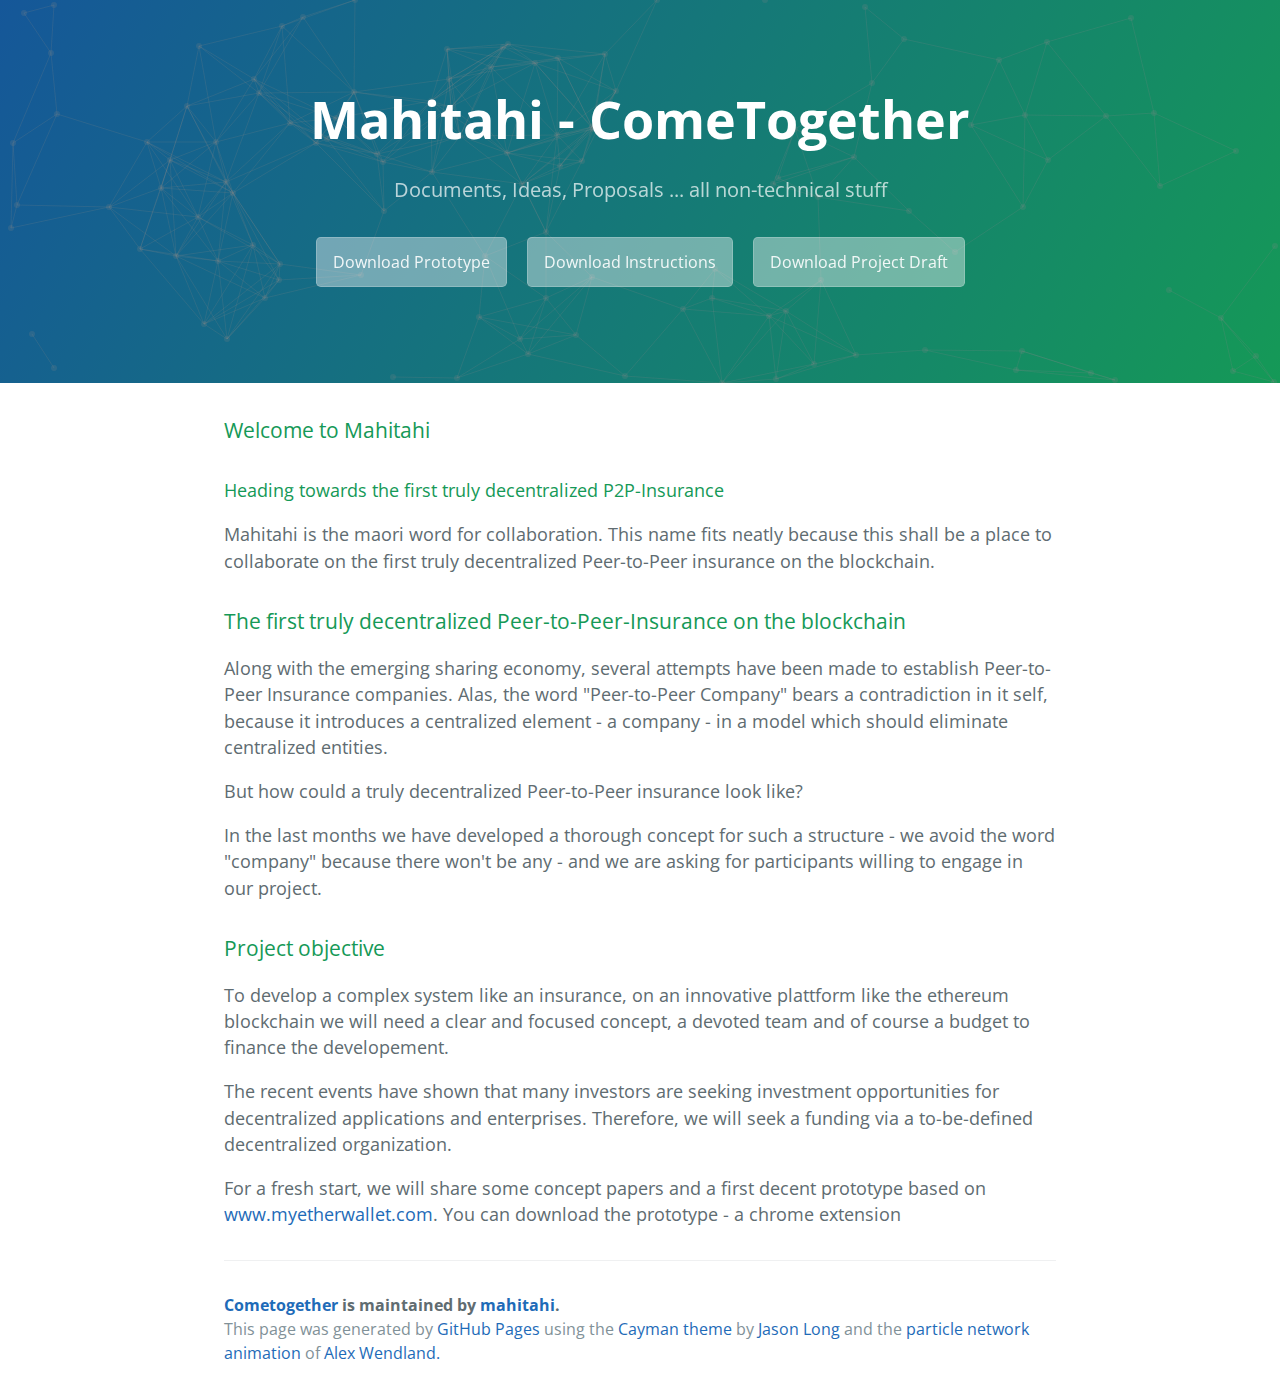
<file: index.html>
<!DOCTYPE html>
<html lang="en-us">
  <head>
    <meta charset="UTF-8">
    <title>Cometogether by mahitahi</title>
    <meta name="viewport" content="width=device-width, initial-scale=1">
    <link rel="stylesheet" type="text/css" href="stylesheets/normalize.css" media="screen">
    <link href='https://fonts.googleapis.com/css?family=Open+Sans:400,700' rel='stylesheet' type='text/css'>
    <link rel="stylesheet" type="text/css" href="stylesheets/stylesheet.css" media="screen">
    <link rel="stylesheet" type="text/css" href="stylesheets/github-light.css" media="screen">
  </head>
  <body>
    <section class="page-header">
	  <canvas id="network-anim" width="100%" height="100%"></canvas>
      <h1 class="project-name">Mahitahi - ComeTogether</h1>
      <h2 class="project-tagline">Documents, Ideas, Proposals ... all non-technical stuff</h2>
      <a href="prototype.html" class="btn">Download Prototype</a>
      <a href="instructions.html" class="btn">Download Instructions</a>
      <a href="draft.html" class="btn">Download Project Draft</a>
    </section>

    <section class="main-content">
		<h3>Welcome to Mahitahi</h3>
		<h4>Heading towards the first truly decentralized P2P-Insurance</h4>

		<p>Mahitahi is the maori word for collaboration. This name fits neatly because this shall be a place to collaborate on the first truly decentralized Peer-to-Peer insurance on the blockchain.</p>
		
		<h3>The first truly decentralized Peer-to-Peer-Insurance on the blockchain</h3>
		<p>Along with the emerging sharing economy, several attempts have been made to establish Peer-to-Peer Insurance companies. Alas, the word "Peer-to-Peer Company" bears a contradiction in it self, because it introduces a centralized element - a company - in a model which should eliminate centralized entities. </p>
		<p>But how could a truly decentralized Peer-to-Peer insurance look like?</p>
		<p>In the last months we have developed a thorough concept for such a structure - we avoid the word "company" because there won't be any - and we are asking for participants willing to engage in our project.</p>
		<h3>Project objective</h3>
		<p>To develop a complex system like an insurance, on an innovative plattform like the ethereum blockchain we will need a clear and focused concept, a devoted team and of course a budget to finance the developement.</p>
		<p>The recent events have shown that many investors are seeking investment opportunities for decentralized applications and enterprises. Therefore, we will seek a funding via a to-be-defined decentralized organization.</p>
		<p>For a fresh start, we will share some concept papers and a first decent prototype based on <a href="www.myetherwallet.com">www.myetherwallet.com</a>. You can download the prototype - a chrome extension</p>
		
		<footer class="site-footer">
		<span class="site-footer-owner"><a href="https://github.com/mahitahi/cometogether">Cometogether</a> is maintained by <a href="https://github.com/mahitahi">mahitahi</a>.</span>

		<span class="site-footer-credits">This page was generated by <a href="https://pages.github.com">GitHub Pages</a> using the <a href="https://github.com/jasonlong/cayman-theme">Cayman theme</a> by <a href="https://twitter.com/jasonlong">Jason Long</a> and the <a href="https://blog.alexwendland.com/2015/particle-network-js-animations/">particle network animation</a> of <a href="https://blog.alexwendland.com">Alex Wendland.</a></span>
		</footer>
    </section>

  <script defer="defer" src="scripts/network-anim.js"></script>
  </body>
</html>
</file>
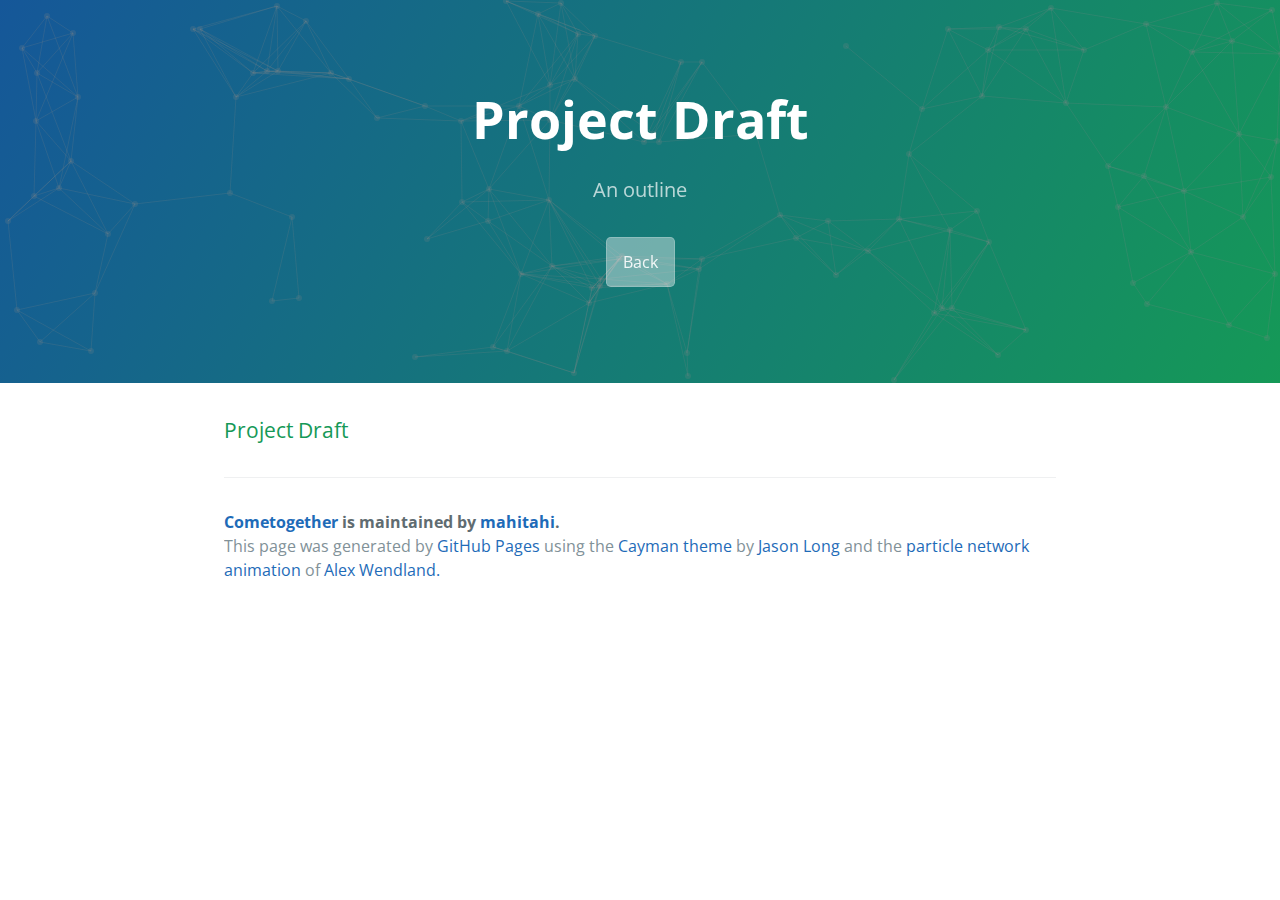
<file: draft.html>
<!DOCTYPE html>
<html lang="en-us">
  <head>
    <meta charset="UTF-8">
    <title>Cometogether by mahitahi</title>
    <meta name="viewport" content="width=device-width, initial-scale=1">
    <link rel="stylesheet" type="text/css" href="stylesheets/normalize.css" media="screen">
    <link href='https://fonts.googleapis.com/css?family=Open+Sans:400,700' rel='stylesheet' type='text/css'>
    <link rel="stylesheet" type="text/css" href="stylesheets/stylesheet.css" media="screen">
    <link rel="stylesheet" type="text/css" href="stylesheets/github-light.css" media="screen">
  </head>
  <body>
    <section class="page-header">
	  <canvas id="network-anim" width="100%" height="100%"></canvas>
      <h1 class="project-name">Project Draft</h1>
      <h2 class="project-tagline">An outline</h2>
      <a href="index.html" class="btn">Back</a>
    </section>

    <section class="main-content">
		<h3>Project Draft</h3>
		
		<footer class="site-footer">
		<span class="site-footer-owner"><a href="https://github.com/mahitahi/cometogether">Cometogether</a> is maintained by <a href="https://github.com/mahitahi">mahitahi</a>.</span>

		<span class="site-footer-credits">This page was generated by <a href="https://pages.github.com">GitHub Pages</a> using the <a href="https://github.com/jasonlong/cayman-theme">Cayman theme</a> by <a href="https://twitter.com/jasonlong">Jason Long</a> and the <a href="https://blog.alexwendland.com/2015/particle-network-js-animations/">particle network animation</a> of <a href="https://blog.alexwendland.com">Alex Wendland.</a></span>
		</footer>
    </section>

  <script defer="defer" src="scripts/network-anim.js"></script>
  </body>
</html>
</file>
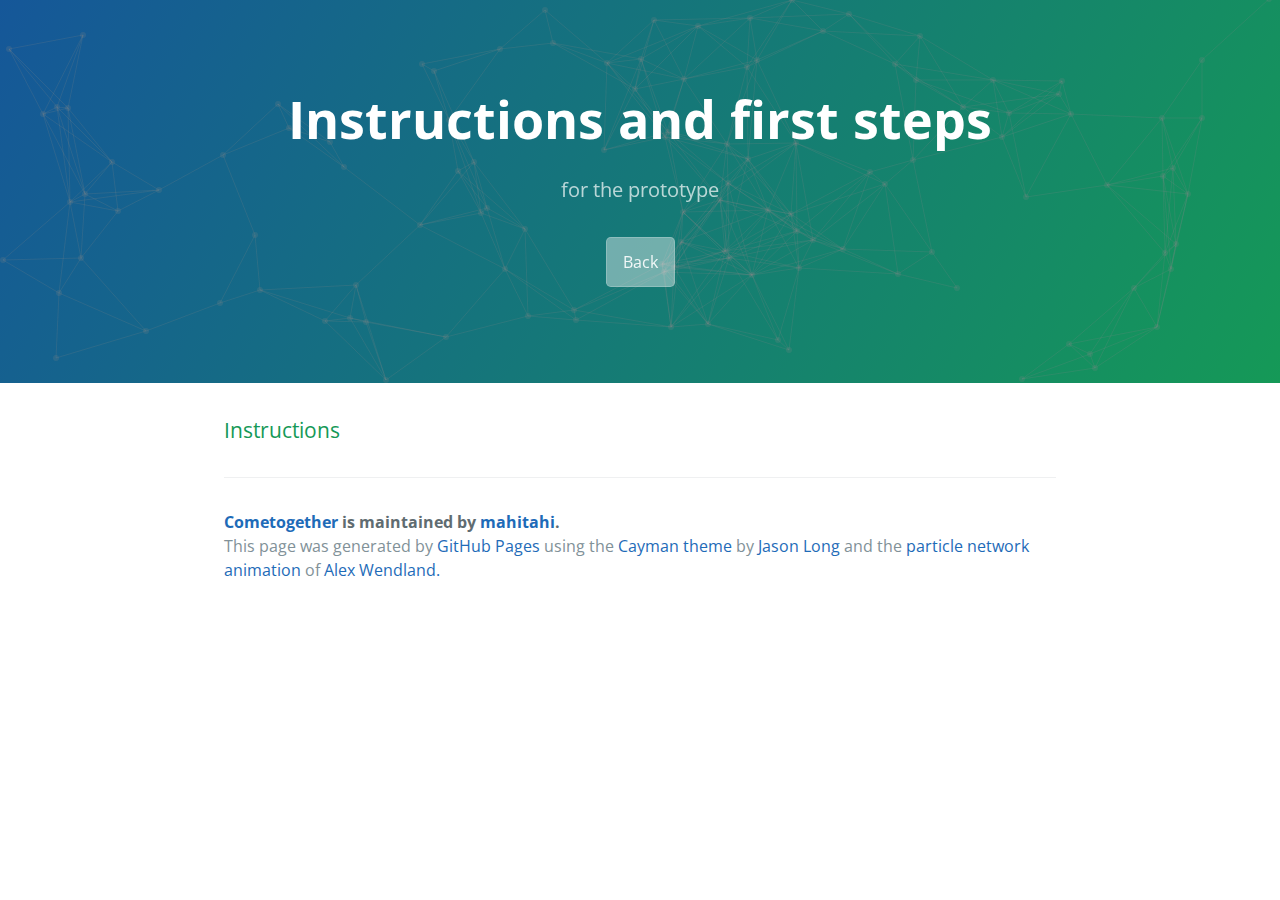
<file: instructions.html>
<!DOCTYPE html>
<html lang="en-us">
  <head>
    <meta charset="UTF-8">
    <title>Cometogether by mahitahi</title>
    <meta name="viewport" content="width=device-width, initial-scale=1">
    <link rel="stylesheet" type="text/css" href="stylesheets/normalize.css" media="screen">
    <link href='https://fonts.googleapis.com/css?family=Open+Sans:400,700' rel='stylesheet' type='text/css'>
    <link rel="stylesheet" type="text/css" href="stylesheets/stylesheet.css" media="screen">
    <link rel="stylesheet" type="text/css" href="stylesheets/github-light.css" media="screen">
  </head>
  <body>
    <section class="page-header">
	  <canvas id="network-anim" width="100%" height="100%"></canvas>
      <h1 class="project-name">Instructions and first steps</h1>
      <h2 class="project-tagline">for the prototype</h2>
      <a href="index.html" class="btn">Back</a>
    </section>

    <section class="main-content">
		<h3>Instructions</h3>
		
		<footer class="site-footer">
		<span class="site-footer-owner"><a href="https://github.com/mahitahi/cometogether">Cometogether</a> is maintained by <a href="https://github.com/mahitahi">mahitahi</a>.</span>

		<span class="site-footer-credits">This page was generated by <a href="https://pages.github.com">GitHub Pages</a> using the <a href="https://github.com/jasonlong/cayman-theme">Cayman theme</a> by <a href="https://twitter.com/jasonlong">Jason Long</a> and the <a href="https://blog.alexwendland.com/2015/particle-network-js-animations/">particle network animation</a> of <a href="https://blog.alexwendland.com">Alex Wendland.</a></span>
		</footer>
    </section>

  <script defer="defer" src="scripts/network-anim.js"></script>
  </body>
</html>
</file>
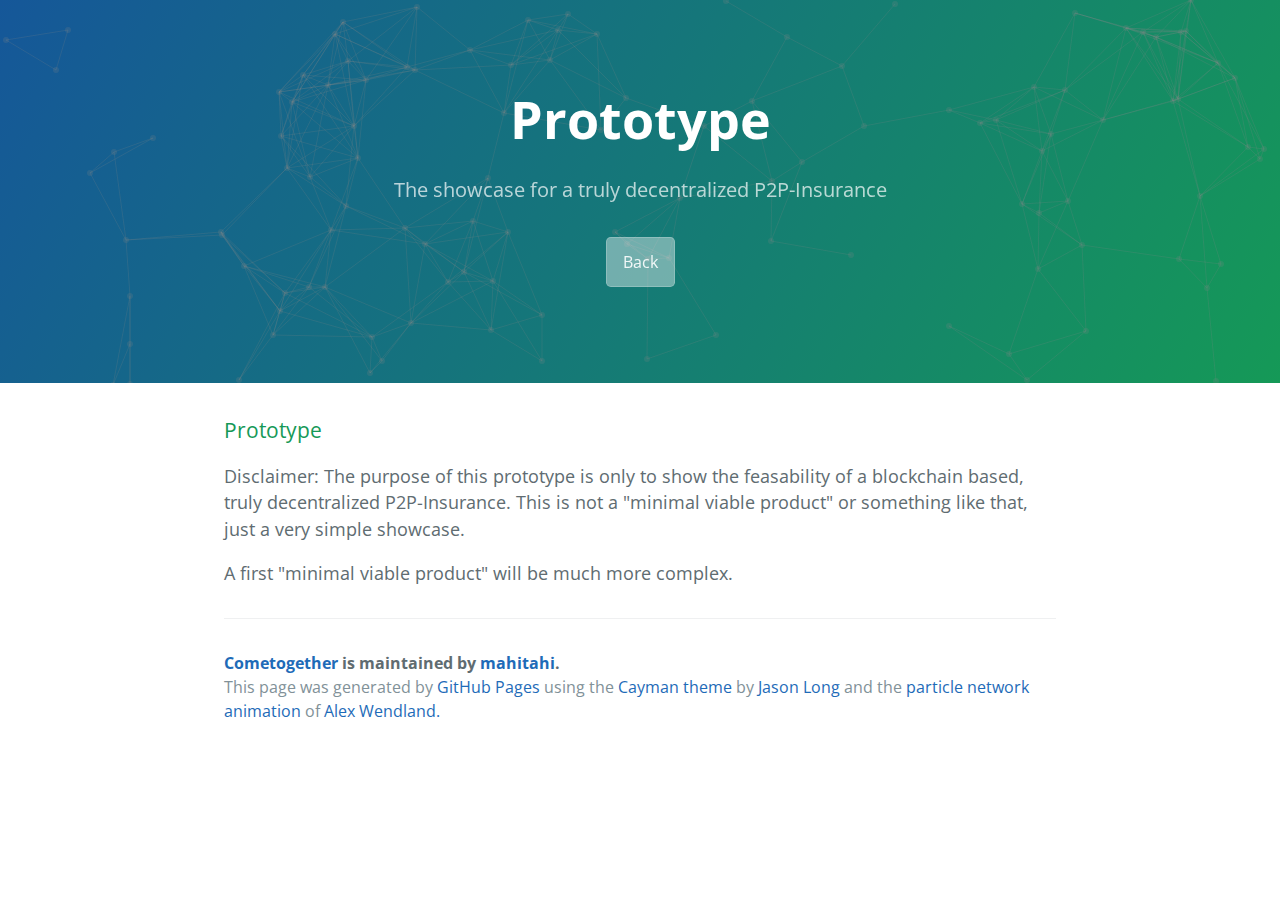
<file: prototype.html>
<!DOCTYPE html>
<html lang="en-us">
  <head>
    <meta charset="UTF-8">
    <title>Cometogether by mahitahi</title>
    <meta name="viewport" content="width=device-width, initial-scale=1">
    <link rel="stylesheet" type="text/css" href="stylesheets/normalize.css" media="screen">
    <link href='https://fonts.googleapis.com/css?family=Open+Sans:400,700' rel='stylesheet' type='text/css'>
    <link rel="stylesheet" type="text/css" href="stylesheets/stylesheet.css" media="screen">
    <link rel="stylesheet" type="text/css" href="stylesheets/github-light.css" media="screen">
  </head>
  <body>
    <section class="page-header">
	  <canvas id="network-anim" width="100%" height="100%"></canvas>
      <h1 class="project-name">Prototype</h1>
      <h2 class="project-tagline">The showcase for a truly decentralized P2P-Insurance</h2>
      <a href="index.html" class="btn">Back</a>
    </section>

    <section class="main-content">
		<h3>Prototype</h3>
		<p>Disclaimer: The purpose of this prototype is only to show the feasability of a blockchain based, truly decentralized P2P-Insurance. This is not a "minimal viable product" or something like that, just a very simple showcase.</p>
		<p>A first "minimal viable product" will be much more complex.</p>
		
		<footer class="site-footer">
		<span class="site-footer-owner"><a href="https://github.com/mahitahi/cometogether">Cometogether</a> is maintained by <a href="https://github.com/mahitahi">mahitahi</a>.</span>

		<span class="site-footer-credits">This page was generated by <a href="https://pages.github.com">GitHub Pages</a> using the <a href="https://github.com/jasonlong/cayman-theme">Cayman theme</a> by <a href="https://twitter.com/jasonlong">Jason Long</a> and the <a href="https://blog.alexwendland.com/2015/particle-network-js-animations/">particle network animation</a> of <a href="https://blog.alexwendland.com">Alex Wendland.</a></span>
		</footer>
    </section>

  <script defer="defer" src="scripts/network-anim.js"></script>
  </body>
</html>
</file>
<file: stylesheets/stylesheet.css>
* {
  box-sizing: border-box; }

body {
  padding: 0;
  margin: 0;
  font-family: "Open Sans", "Helvetica Neue", Helvetica, Arial, sans-serif;
  font-size: 16px;
  line-height: 1.5;
  color: #606c71; }

canvas {
	position:absolute;
	top:0;
	left:0;
	width:100%;
	height:100%;
	z-index:-2;
}

  
a {
  color: #1e6bb8;
  text-decoration: none; }
  a:hover {
    text-decoration: underline; }

	
	
	
.btn {
  display: inline-block;
  margin-bottom: 1rem;
  color: rgba(255, 255, 255, 0.9);
  background-color: rgba(255, 255, 255, 0.4);
  border-color: rgba(255, 255, 255, 0.2);
  border-style: solid;
  border-width: 1px;
  border-radius: 0.3rem;
  transition: color 0.2s, background-color 0.2s, border-color 0.2s; }
  .btn + .btn {
    margin-left: 1rem; }

.btn:hover {
  color: rgba(255, 255, 255, 0.8);
  text-decoration: none;
  background-color: rgba(255, 255, 255, 0.6);
  border-color: rgba(255, 255, 255, 0.3); }

@media screen and (min-width: 64em) {
  .btn {
    padding: 0.75rem 1rem; } }

@media screen and (min-width: 42em) and (max-width: 64em) {
  .btn {
    padding: 0.6rem 0.9rem;
    font-size: 0.9rem; } }

@media screen and (max-width: 42em) {
  .btn {
    display: block;
    width: 100%;
    padding: 0.75rem;
    font-size: 0.9rem; }
    .btn + .btn {
      margin-top: 1rem;
      margin-left: 0; } }

.page-header {
  position:relative;
  color: #fff;
  text-align: center;
  background-color: #159957;
  background-image: linear-gradient(120deg, #155799, #159957);
  z-index:1;
  }

@media screen and (min-width: 64em) {
  .page-header {
    padding: 5rem 6rem; } }

@media screen and (min-width: 42em) and (max-width: 64em) {
  .page-header {
    padding: 3rem 4rem; } }

@media screen and (max-width: 42em) {
  .page-header {
    padding: 2rem 1rem; } }

.project-name {
  margin-top: 0;
  margin-bottom: 0.1rem; }

@media screen and (min-width: 64em) {
  .project-name {
    font-size: 3.25rem; } }

@media screen and (min-width: 42em) and (max-width: 64em) {
  .project-name {
    font-size: 2.25rem; } }

@media screen and (max-width: 42em) {
  .project-name {
    font-size: 1.75rem; } }

.project-tagline {
  margin-bottom: 2rem;
  font-weight: normal;
  opacity: 0.7; }

@media screen and (min-width: 64em) {
  .project-tagline {
    font-size: 1.25rem; } }

@media screen and (min-width: 42em) and (max-width: 64em) {
  .project-tagline {
    font-size: 1.15rem; } }

@media screen and (max-width: 42em) {
  .project-tagline {
    font-size: 1rem; } }

.main-content {
	position:relative;
	background-color:#FFFFFF;
	z-index:99;
}
	
.main-content :first-child {
  margin-top: 0; }
.main-content img {
  max-width: 100%; }
.main-content h1, .main-content h2, .main-content h3, .main-content h4, .main-content h5, .main-content h6 {
  margin-top: 2rem;
  margin-bottom: 1rem;
  font-weight: normal;
  color: #159957; }
.main-content p {
  margin-bottom: 1em; }
.main-content code {
  padding: 2px 4px;
  font-family: Consolas, "Liberation Mono", Menlo, Courier, monospace;
  font-size: 0.9rem;
  color: #383e41;
  background-color: #f3f6fa;
  border-radius: 0.3rem; }
.main-content pre {
  padding: 0.8rem;
  margin-top: 0;
  margin-bottom: 1rem;
  font: 1rem Consolas, "Liberation Mono", Menlo, Courier, monospace;
  color: #567482;
  word-wrap: normal;
  background-color: #f3f6fa;
  border: solid 1px #dce6f0;
  border-radius: 0.3rem; }
  .main-content pre > code {
    padding: 0;
    margin: 0;
    font-size: 0.9rem;
    color: #567482;
    word-break: normal;
    white-space: pre;
    background: transparent;
    border: 0; }
.main-content .highlight {
  margin-bottom: 1rem; }
  .main-content .highlight pre {
    margin-bottom: 0;
    word-break: normal; }
.main-content .highlight pre, .main-content pre {
  padding: 0.8rem;
  overflow: auto;
  font-size: 0.9rem;
  line-height: 1.45;
  border-radius: 0.3rem; }
.main-content pre code, .main-content pre tt {
  display: inline;
  max-width: initial;
  padding: 0;
  margin: 0;
  overflow: initial;
  line-height: inherit;
  word-wrap: normal;
  background-color: transparent;
  border: 0; }
  .main-content pre code:before, .main-content pre code:after, .main-content pre tt:before, .main-content pre tt:after {
    content: normal; }
.main-content ul, .main-content ol {
  margin-top: 0; }
.main-content blockquote {
  padding: 0 1rem;
  margin-left: 0;
  color: #819198;
  border-left: 0.3rem solid #dce6f0; }
  .main-content blockquote > :first-child {
    margin-top: 0; }
  .main-content blockquote > :last-child {
    margin-bottom: 0; }
.main-content table {
  display: block;
  width: 100%;
  overflow: auto;
  word-break: normal;
  word-break: keep-all; }
  .main-content table th {
    font-weight: bold; }
  .main-content table th, .main-content table td {
    padding: 0.5rem 1rem;
    border: 1px solid #e9ebec; }
.main-content dl {
  padding: 0; }
  .main-content dl dt {
    padding: 0;
    margin-top: 1rem;
    font-size: 1rem;
    font-weight: bold; }
  .main-content dl dd {
    padding: 0;
    margin-bottom: 1rem; }
.main-content hr {
  height: 2px;
  padding: 0;
  margin: 1rem 0;
  background-color: #eff0f1;
  border: 0; }

@media screen and (min-width: 64em) {
  .main-content {
    max-width: 64rem;
    padding: 2rem 6rem;
    margin: 0 auto;
    font-size: 1.1rem; } }

@media screen and (min-width: 42em) and (max-width: 64em) {
  .main-content {
    padding: 2rem 4rem;
    font-size: 1.1rem; } }

@media screen and (max-width: 42em) {
  .main-content {
    padding: 2rem 1rem;
    font-size: 1rem; } }

.site-footer {
  padding-top: 2rem;
  margin-top: 2rem;
  border-top: solid 1px #eff0f1; }

.site-footer-owner {
  display: block;
  font-weight: bold; }

.site-footer-credits {
  color: #819198; }

@media screen and (min-width: 64em) {
  .site-footer {
    font-size: 1rem; } }

@media screen and (min-width: 42em) and (max-width: 64em) {
  .site-footer {
    font-size: 1rem; } }

@media screen and (max-width: 42em) {
  .site-footer {
    font-size: 0.9rem; } }
</file>
<file: stylesheets/github-light.css>
/*
The MIT License (MIT)

Copyright (c) 2016 GitHub, Inc.

Permission is hereby granted, free of charge, to any person obtaining a copy
of this software and associated documentation files (the "Software"), to deal
in the Software without restriction, including without limitation the rights
to use, copy, modify, merge, publish, distribute, sublicense, and/or sell
copies of the Software, and to permit persons to whom the Software is
furnished to do so, subject to the following conditions:

The above copyright notice and this permission notice shall be included in all
copies or substantial portions of the Software.

THE SOFTWARE IS PROVIDED "AS IS", WITHOUT WARRANTY OF ANY KIND, EXPRESS OR
IMPLIED, INCLUDING BUT NOT LIMITED TO THE WARRANTIES OF MERCHANTABILITY,
FITNESS FOR A PARTICULAR PURPOSE AND NONINFRINGEMENT. IN NO EVENT SHALL THE
AUTHORS OR COPYRIGHT HOLDERS BE LIABLE FOR ANY CLAIM, DAMAGES OR OTHER
LIABILITY, WHETHER IN AN ACTION OF CONTRACT, TORT OR OTHERWISE, ARISING FROM,
OUT OF OR IN CONNECTION WITH THE SOFTWARE OR THE USE OR OTHER DEALINGS IN THE
SOFTWARE.

*/

.pl-c /* comment */ {
  color: #969896;
}

.pl-c1 /* constant, variable.other.constant, support, meta.property-name, support.constant, support.variable, meta.module-reference, markup.raw, meta.diff.header */,
.pl-s .pl-v /* string variable */ {
  color: #0086b3;
}

.pl-e /* entity */,
.pl-en /* entity.name */ {
  color: #795da3;
}

.pl-smi /* variable.parameter.function, storage.modifier.package, storage.modifier.import, storage.type.java, variable.other */,
.pl-s .pl-s1 /* string source */ {
  color: #333;
}

.pl-ent /* entity.name.tag */ {
  color: #63a35c;
}

.pl-k /* keyword, storage, storage.type */ {
  color: #a71d5d;
}

.pl-s /* string */,
.pl-pds /* punctuation.definition.string, string.regexp.character-class */,
.pl-s .pl-pse .pl-s1 /* string punctuation.section.embedded source */,
.pl-sr /* string.regexp */,
.pl-sr .pl-cce /* string.regexp constant.character.escape */,
.pl-sr .pl-sre /* string.regexp source.ruby.embedded */,
.pl-sr .pl-sra /* string.regexp string.regexp.arbitrary-repitition */ {
  color: #183691;
}

.pl-v /* variable */ {
  color: #ed6a43;
}

.pl-id /* invalid.deprecated */ {
  color: #b52a1d;
}

.pl-ii /* invalid.illegal */ {
  color: #f8f8f8;
  background-color: #b52a1d;
}

.pl-sr .pl-cce /* string.regexp constant.character.escape */ {
  font-weight: bold;
  color: #63a35c;
}

.pl-ml /* markup.list */ {
  color: #693a17;
}

.pl-mh /* markup.heading */,
.pl-mh .pl-en /* markup.heading entity.name */,
.pl-ms /* meta.separator */ {
  font-weight: bold;
  color: #1d3e81;
}

.pl-mq /* markup.quote */ {
  color: #008080;
}

.pl-mi /* markup.italic */ {
  font-style: italic;
  color: #333;
}

.pl-mb /* markup.bold */ {
  font-weight: bold;
  color: #333;
}

.pl-md /* markup.deleted, meta.diff.header.from-file */ {
  color: #bd2c00;
  background-color: #ffecec;
}

.pl-mi1 /* markup.inserted, meta.diff.header.to-file */ {
  color: #55a532;
  background-color: #eaffea;
}

.pl-mdr /* meta.diff.range */ {
  font-weight: bold;
  color: #795da3;
}

.pl-mo /* meta.output */ {
  color: #1d3e81;
}
</file>
